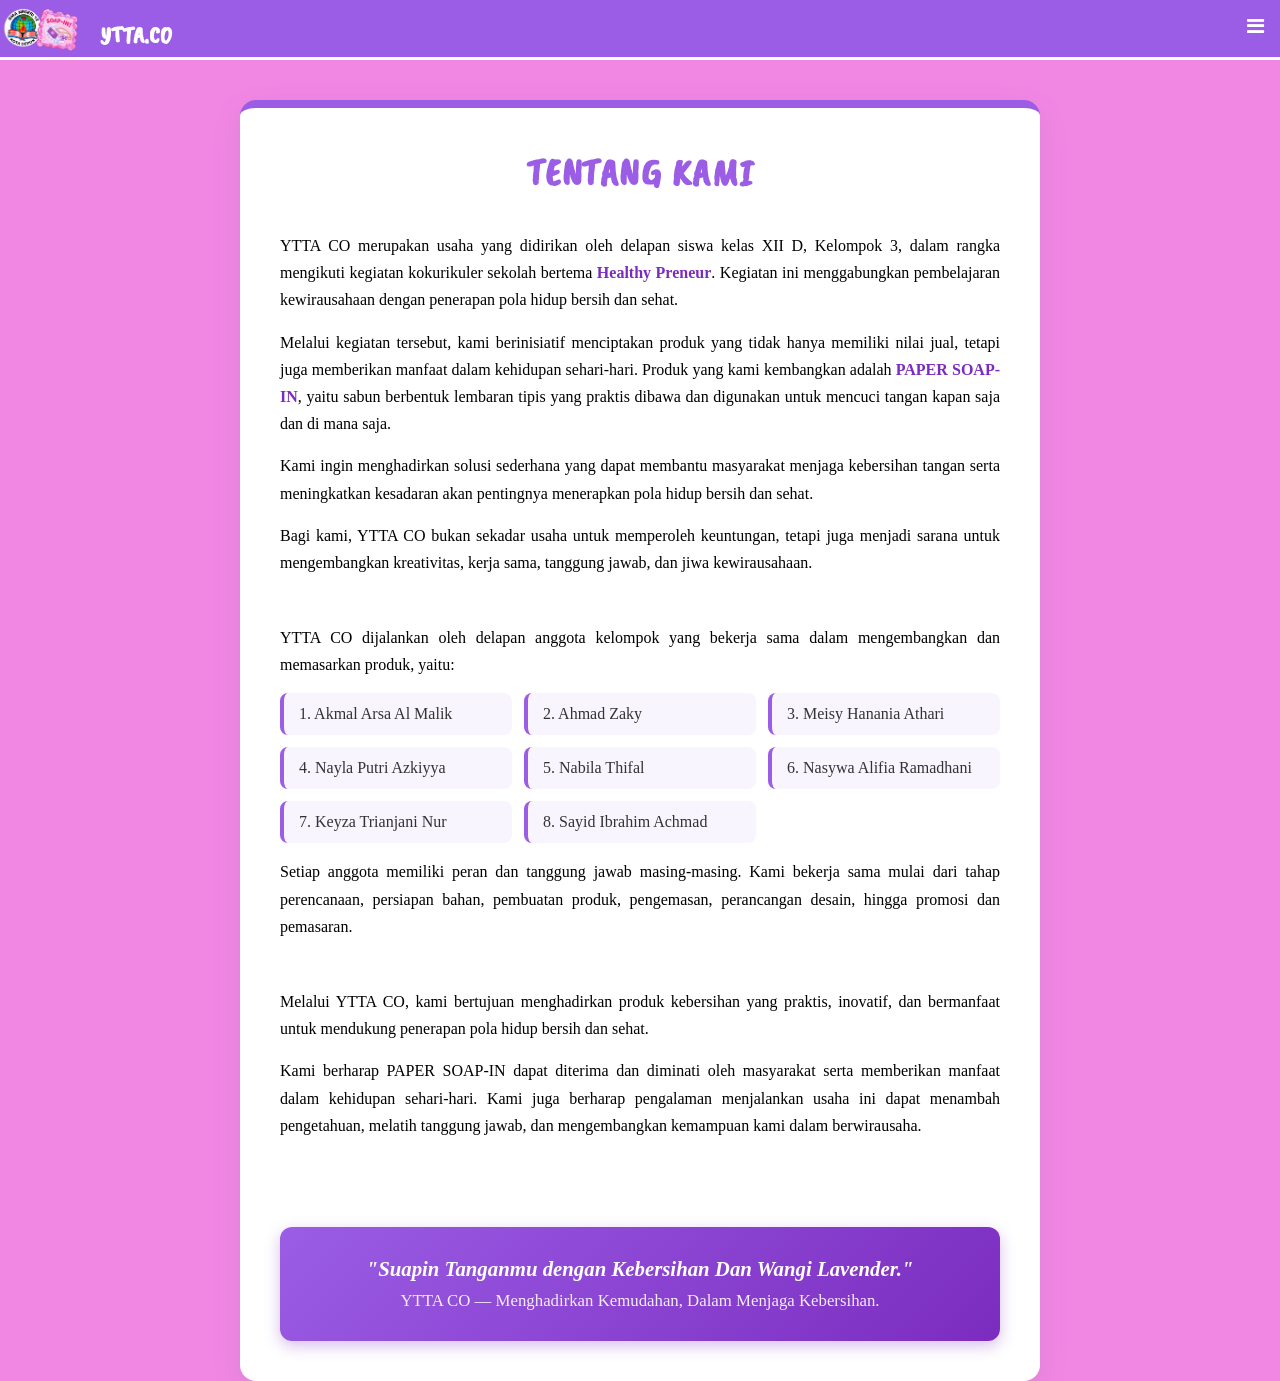
<file: about.html>
<!DOCTYPE html>
<html lang="en">
<head>
    <meta charset="UTF-8">
    <meta name="viewport" content="width=device-width, initial-scale=1.0">
    <link href="https://fonts.googleapis.com/css2?family=Caveat+Brush&display=swap" rel="stylesheet">
    <link rel="stylesheet" href="https://cdnjs.cloudflare.com/ajax/libs/font-awesome/4.7.0/css/font-awesome.min.css">
    <link rel="stylesheet" href="style.css"/>
    <link rel="stylesheet" href="navbar.css"/>
    <link rel="stylesheet" href="about.css">
    <title>Tentang Kami</title>
</head>
<body>
    <nav class="navbar">
            <img src="img/logo.png" alt="logo"/>
            <h2>YTTA.CO</h2>
        <div id="myLinks">
            <a href="index.html">Beranda</a>
            <a href="about.html">Tentang Kami</a>
            <a href="contact.html">Kontak</a>
        </div>
            <a href="javascript:void(0);" class="icon" onclick="myFunction()">
            <i class="fa fa-bars"></i></a>
    </nav>
    <section class="about-box">
        <div class="about-header">
            <h1>TENTANG KAMI</h1>
        </div>

        <div class="about-section">
            <h2>Mengenal YTTA CO</h2>
            <p>YTTA CO merupakan usaha yang didirikan oleh delapan siswa kelas XII D, Kelompok 3, dalam rangka mengikuti kegiatan kokurikuler sekolah bertema <span class="highlight">Healthy Preneur</span>. Kegiatan ini menggabungkan pembelajaran kewirausahaan dengan penerapan pola hidup bersih dan sehat.</p>
            <p>Melalui kegiatan tersebut, kami berinisiatif menciptakan produk yang tidak hanya memiliki nilai jual, tetapi juga memberikan manfaat dalam kehidupan sehari-hari. Produk yang kami kembangkan adalah <span class="highlight">PAPER SOAP-IN</span>, yaitu sabun berbentuk lembaran tipis yang praktis dibawa dan digunakan untuk mencuci tangan kapan saja dan di mana saja.</p>
            <p>Kami ingin menghadirkan solusi sederhana yang dapat membantu masyarakat menjaga kebersihan tangan serta meningkatkan kesadaran akan pentingnya menerapkan pola hidup bersih dan sehat.</p>
            <p>Bagi kami, YTTA CO bukan sekadar usaha untuk memperoleh keuntungan, tetapi juga menjadi sarana untuk mengembangkan kreativitas, kerja sama, tanggung jawab, dan jiwa kewirausahaan.</p>
        </div>
        <br>
        <div class="about-section">
            <h2>Tim Kami</h2>
            <p>YTTA CO dijalankan oleh delapan anggota kelompok yang bekerja sama dalam mengembangkan dan memasarkan produk, yaitu:</p>
            <ul class="team-list">
                <li>1. Akmal Arsa Al Malik</li>
                <li>2. Ahmad Zaky</li>
                <li>3. Meisy Hanania Athari</li>
                <li>4. Nayla Putri Azkiyya</li>
                <li>5. Nabila Thifal</li>
                <li>6. Nasywa Alifia Ramadhani</li>
                <li>7. Keyza Trianjani Nur</li>
                <li>8. Sayid Ibrahim Achmad</li>
            </ul>
            <p>Setiap anggota memiliki peran dan tanggung jawab masing-masing. Kami bekerja sama mulai dari tahap perencanaan, persiapan bahan, pembuatan produk, pengemasan, perancangan desain, hingga promosi dan pemasaran.</p>
        </div>
        <br>
        <div class="about-section">
            <h2>Tujuan dan Harapan Kami</h2>
            <p>Melalui YTTA CO, kami bertujuan menghadirkan produk kebersihan yang praktis, inovatif, dan bermanfaat untuk mendukung penerapan pola hidup bersih dan sehat.</p>
            <p>Kami berharap PAPER SOAP-IN dapat diterima dan diminati oleh masyarakat serta memberikan manfaat dalam kehidupan sehari-hari. Kami juga berharap pengalaman menjalankan usaha ini dapat menambah pengetahuan, melatih tanggung jawab, dan mengembangkan kemampuan kami dalam berwirausaha.</p>
        </div>
        <br>
        <div class="slogan-box">
            <p class="quote">"Suapin Tanganmu dengan Kebersihan Dan Wangi Lavender."</p>
            <p class="brand">YTTA CO — Menghadirkan Kemudahan, Dalam Menjaga Kebersihan.</p>
        </div>
    </section>
    <script src="main.js"></script>
    <script src="navbar.js"></script>
</body>
</html>
</file>
<file: style.css>
* {
    margin: 0;
    padding: 0;
    box-sizing: border-box;
}

body {
    background-color: #F187E3;
}

html, body {
    width: 100%;
    overflow-x: hidden;
}

h1 {
  font-size: 50px;
  color: white;
  text-align: center;
  margin: 100px;
  font-family: "Caveat Brush", cursive;

  span.text {
    padding: 0;
    padding-right: 4px;
    border-right: 2px solid white;
    animation: blink 0.75s infinite;
  }

  .color {
    color: #98478C;
  }
  .color-1 {
    color: #4480ff;
  }
  .color-2 {
    color: #FFD725;
  }
  .color-3 {
    color: #ED5959;
  }
  .color-4 {
    color: #7b2cbf;
  }
}
p.info {
  font-size: 12px;
  margin-top: 6rem;
  color: #747474;

  a {
    text-decoration: none;
    color: #4480ff;
  }
}

.container {
    display: flex;
    flex-wrap: wrap;
    justify-content: center;
}

.box img {
    width: 430px;
    height: auto;
    border-radius: 20px;
    padding: 20px;
    margin: 30px;
    border: 2px solid black;
}

.box h2 {
    text-align: center;
    margin: 10px;
    font-size: 50px;
}

.box p {
    font-size: 20px;
}

.cara-pemakaian {
  color: white;
  text-align: center;
  font-family: "Caveat Brush", cursive;
  font-size: 30px;
}


.Komposisi {
    background-color: #ffffff;
    max-width: 1000px; 
    width: 100%;
    padding: 25px;
    margin: 0 auto 25px auto;
    border-radius: 16px;
    box-shadow: 0 8px 24px rgba(104, 88, 142, 0.12);
    border-top: 6px solid #9b5de5; 
    font-family: 'Segoe UI', Tahoma, Geneva, Verdana, sans-serif;
    box-sizing: border-box;
}



.Komposisi-list {
    list-style-type: none;
    padding: 0;
    margin: 0;
}

.judul-komposisi {
    color: #7b2cbf;
    font-size: 1.4em;
    margin-top: 0;
    margin-bottom: 15px;
    border-bottom: 2px solid #e0cff2;
    padding-bottom: 10px;
}

.Komposisi-list li {
    padding: 10px 0;
    border-bottom: 1px dashed #e0cff2;
    color: #4a4e69;
    font-weight: 500;
    position: relative;
    padding-left: 22px;
}

/* Menghilangkan garis putus-putus di item paling bawah */
.Komposisi-list li:last-child {
    border-bottom: none;
}

/* Kustomisasi titik peluru (bullet) menjadi warna ungu */
.Komposisi-list li::before {
    content: '•';
    color: #9b5de5;
    font-size: 1.8em;
    position: absolute;
    left: 0;
    top: 2px;
    line-height: 1;
}

@keyframes blink {
  from {
    border: none;
  }
  to {
    border-color: 2px solid #747474;
  }
}
@media screen and (max-width: 700px) {
  h1 {
    font-size: 30px;
    margin: 150px 10px 30px;
    text-align: center;
  }

    .container {
      width: 100%;
      padding: 0 12px;
      box-sizing: border-box;
      flex-direction: column;
      align-items: center;
    }

    .box {
      width: 100%;
      max-width: 390px;
      box-sizing: border-box;
    }

  .box img {
    display: block;
    width: 100%;
    height: auto;
    max-width: 100%;
    padding: 10px;
    margin: 10px auto;
    box-sizing: border-box;
  }

  .Komposisi {
    width: calc(100% - 30px);
    max-width: 430px;
    margin: 0 auto 25px;
    padding: 20px;
    }

  .judul-komposisi {
    font-size: 1.2em;
  }
}
</file>
<file: navbar.css>
.navbar {
  overflow: hidden;
  background-color: #9b5de5;
  width: 100%;
  position: fixed;
  top: 0;
  box-sizing: border-box;
  z-index: 1000;
  border-bottom: 3px solid white;
}

.navbar #myLinks {
  display: none;
}

.navbar a {
  color: white;
  padding: 14px 16px;
  text-decoration: none;
  font-size: 20px;
  display: block;
  border-bottom: 3px solid white;
  font-family: "Caveat Brush", cursive;
}

.navbar a.icon {
  display: block;
  position: absolute;
  right: 0;
  top: 0;
  border: none;
}

.navbar a:hover {
  color:#F187E3;
  background-color: transparent;
}

.navbar img {
    width: 80px;
}

h2 {
  left: 100px;
  top: 20px;
  position: absolute;
  color: white;
  font-family: "Caveat Brush", cursive;
}


@media screen and (max-width: 700px) {
 h2 {
  left: 100px;
  top: 20px;
  position: absolute;
  color: white;
  }

  .navbar a.icon {
    top: 10px;
  }
}
</file>
<file: about.css>
/* Styling untuk Box Utama */
.about-box {
    max-width: 800px;
    background-color: #ffffff;
    padding: 40px;
    width: 100%;
    box-shadow: 0 10px 30px rgba(104, 88, 142, 0.12); /* Bayangan ungu lembut */
    border-radius: 16px;
    margin: 0 auto;
    border-top: 8px solid #9b5de5; /* Garis aksen lavender di bagian atas */
    margin-top: 100px;
}

/* Header TENTANG KAMI */
.about-header {
    text-align: center;
    margin-bottom: 35px;
}

.about-header h1 {
    color: #9b5de5;
    font-size: 2.4em;
    margin: 0;
    letter-spacing: 1.5px;
}


.about-section {
    margin-bottom: 30px;
}

.about-section h2 {
    color: #4a4e69;
    font-size: 1.4em;
    border-bottom: 2px solid #e0cff2;
    padding-bottom: 8px;
    margin-bottom: 15px;
}

.about-section p {
    line-height: 1.7;
    margin-bottom: 15px;
    text-align: justify;
}

/* Highlight teks penting */
.highlight {
    font-weight: bold;
    color: #7b2cbf;
}

/* Layout Grid untuk Daftar Tim agar terlihat rapi */
.team-list {
    list-style-type: none;
    padding: 0;
    display: grid;
    grid-template-columns: repeat(auto-fit, minmax(220px, 1fr));
    gap: 12px;
    margin-bottom: 15px;
}

.team-list li {
    background-color: #f8f5ff;
    padding: 12px 15px;
    border-radius: 8px;
    border-left: 4px solid #9b5de5;
    font-weight: 500;
    color: #333;
}

/* Box khusus untuk Slogan */
.slogan-box {
    background: linear-gradient(135deg, #9b5de5, #7b2cbf);
    color: white;
    text-align: center;
    padding: 30px 20px;
    border-radius: 12px;
    margin-top: 40px;
    box-shadow: 0 5px 15px rgba(123, 44, 191, 0.3);
}

.slogan-box p.quote {
    font-size: 1.3em;
    font-style: italic;
    font-weight: bold;
    margin: 0 0 10px 0;
}
        
.slogan-box p.brand {
    font-size: 1.05em;
     margin: 0;
     opacity: 0.9;
}



@media screen and (max-width: 700px) {

    html, body {
        width: 100%;
        min-height: 100%;
        overflow-x: hidden;
        overflow-y: auto;
    }

    body {
        display: block;
        height: auto;
        -webkit-overflow-scrolling: touch;
    }

    .about-box {
        width: calc(100% - 30px);
        max-width: 500px;
        padding: 20px;
        margin: 100px auto 30px;
        box-sizing: border-box;
    }

    .about-header {
        margin-bottom: 25px;
    }

    .about-header h1 {
        font-size: 1.8em;
    }

    .about-section {
        margin-bottom: 25px;
    }

    .about-section h2 {
        font-size: 1.2em;
    }

    .about-section p {
        font-size: 15px;
        line-height: 1.7;
        text-align: left;
    }

    .team-list {
        grid-template-columns: 1fr;
        gap: 10px;
    }

    .slogan-box {
        padding: 20px 15px;
        margin-top: 25px;
    }

    .slogan-box p.quote {
        font-size: 1.1em;
    }

    .slogan-box p.brand {
        font-size: 0.9em;
    }
}
</file>
